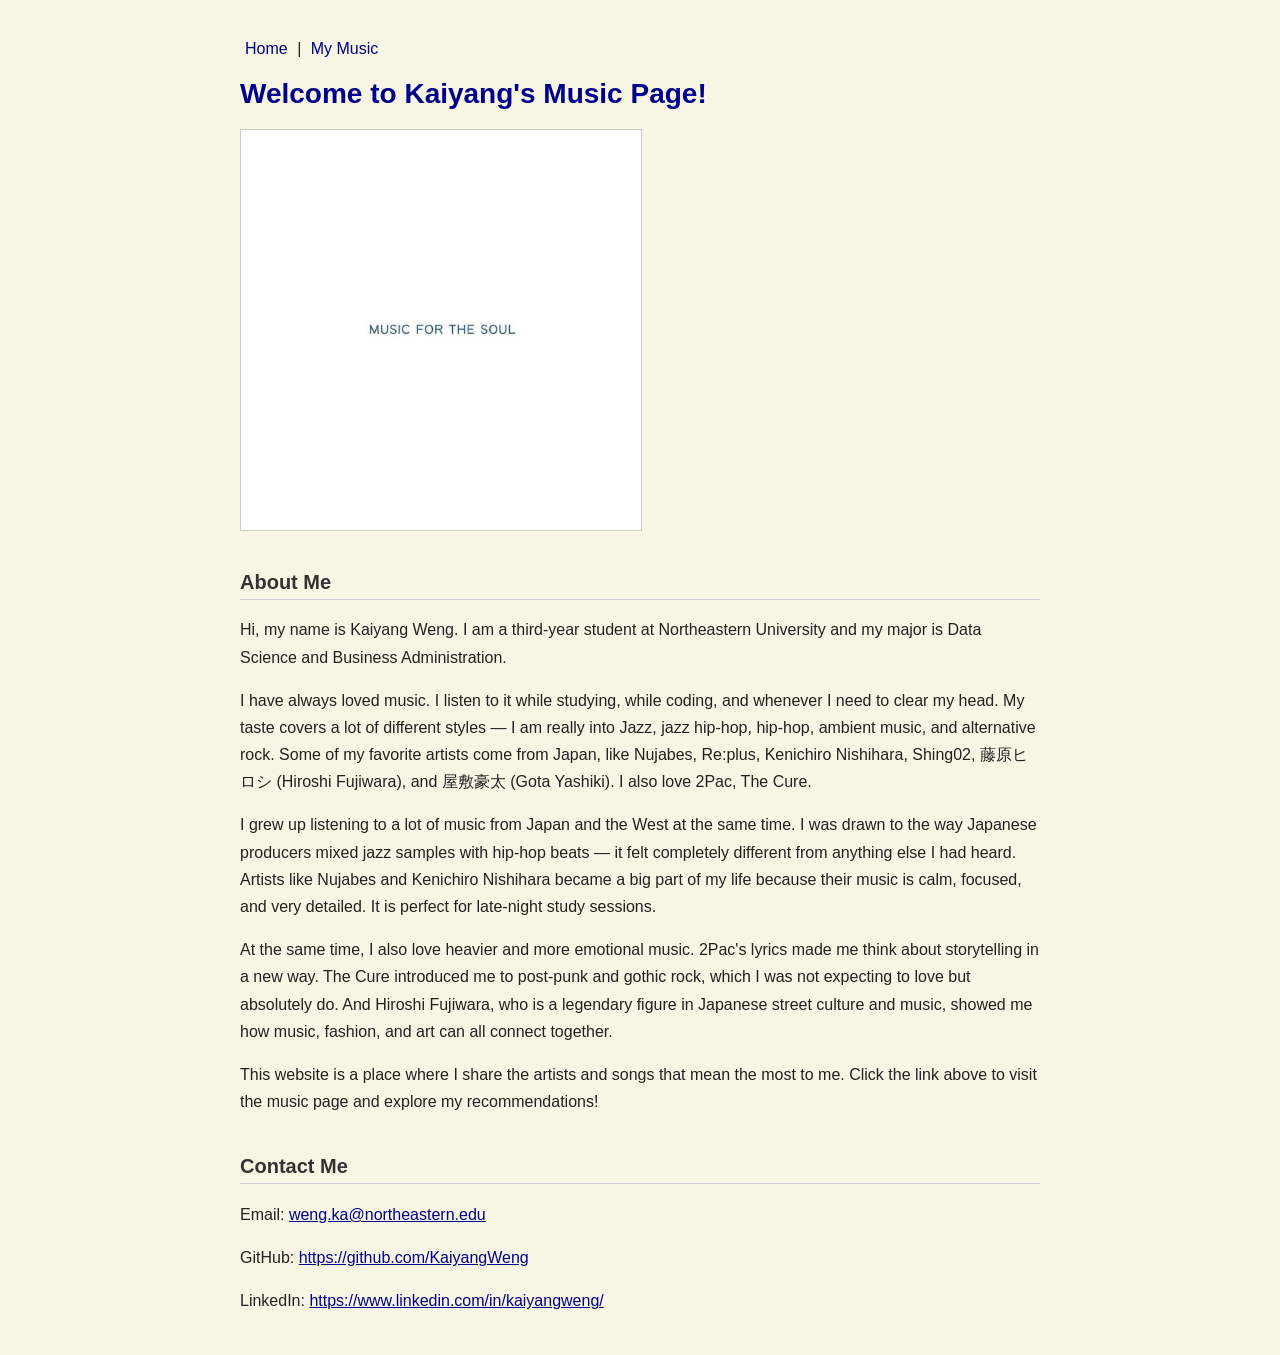
<file: index.html>
<!DOCTYPE html>
<html lang="en">
<head>
    <meta charset="UTF-8">
    <meta name="viewport" content="width=device-width, initial-scale=1.0">
    <title>Kaiyang's Music Page</title>
    <link rel="stylesheet" href="style.css">
</head>
<body>

    <nav>
        <a href="index.html">Home</a> |
        <a href="music.html">My Music</a>
    </nav>

    <h1>Welcome to Kaiyang's Music Page!</h1>

    <img src="IMG_0645.JPG" alt="The meaning of music" width="400">

    <h2>About Me</h2>

    <p>Hi, my name is Kaiyang Weng. I am a third-year student at Northeastern University and my major is Data Science and Business Administration.</p>

    <p>I have always loved music. I listen to it while studying, while coding, and whenever I need to clear my head. My taste covers a lot of different styles — I am really into Jazz, jazz hip-hop, hip-hop, ambient music, and alternative rock. Some of my favorite artists come from Japan, like Nujabes, Re:plus, Kenichiro Nishihara, Shing02, 藤原ヒロシ (Hiroshi Fujiwara), and 屋敷豪太 (Gota Yashiki). I also love 2Pac, The Cure.</p>

    <p>I grew up listening to a lot of music from Japan and the West at the same time. I was drawn to the way Japanese producers mixed jazz samples with hip-hop beats — it felt completely different from anything else I had heard. Artists like Nujabes and Kenichiro Nishihara became a big part of my life because their music is calm, focused, and very detailed. It is perfect for late-night study sessions.</p>

    <p>At the same time, I also love heavier and more emotional music. 2Pac's lyrics made me think about storytelling in a new way. The Cure introduced me to post-punk and gothic rock, which I was not expecting to love but absolutely do. And Hiroshi Fujiwara, who is a legendary figure in Japanese street culture and music, showed me how music, fashion, and art can all connect together.</p>

    <p>This website is a place where I share the artists and songs that mean the most to me. Click the link above to visit the music page and explore my recommendations!</p>

    <h2>Contact Me</h2>
    <p>Email: <a href="mailto:weng.ka@northeastern.edu">weng.ka@northeastern.edu</a></p>
    <p>GitHub: <a href="https://github.com/KaiyangWeng" target="_blank">https://github.com/KaiyangWeng</a></p>
    <p>LinkedIn: <a href="https://www.linkedin.com/in/kaiyangweng" target="_blank">https://www.linkedin.com/in/kaiyangweng/</a></p>

</body>
</html>
</file>
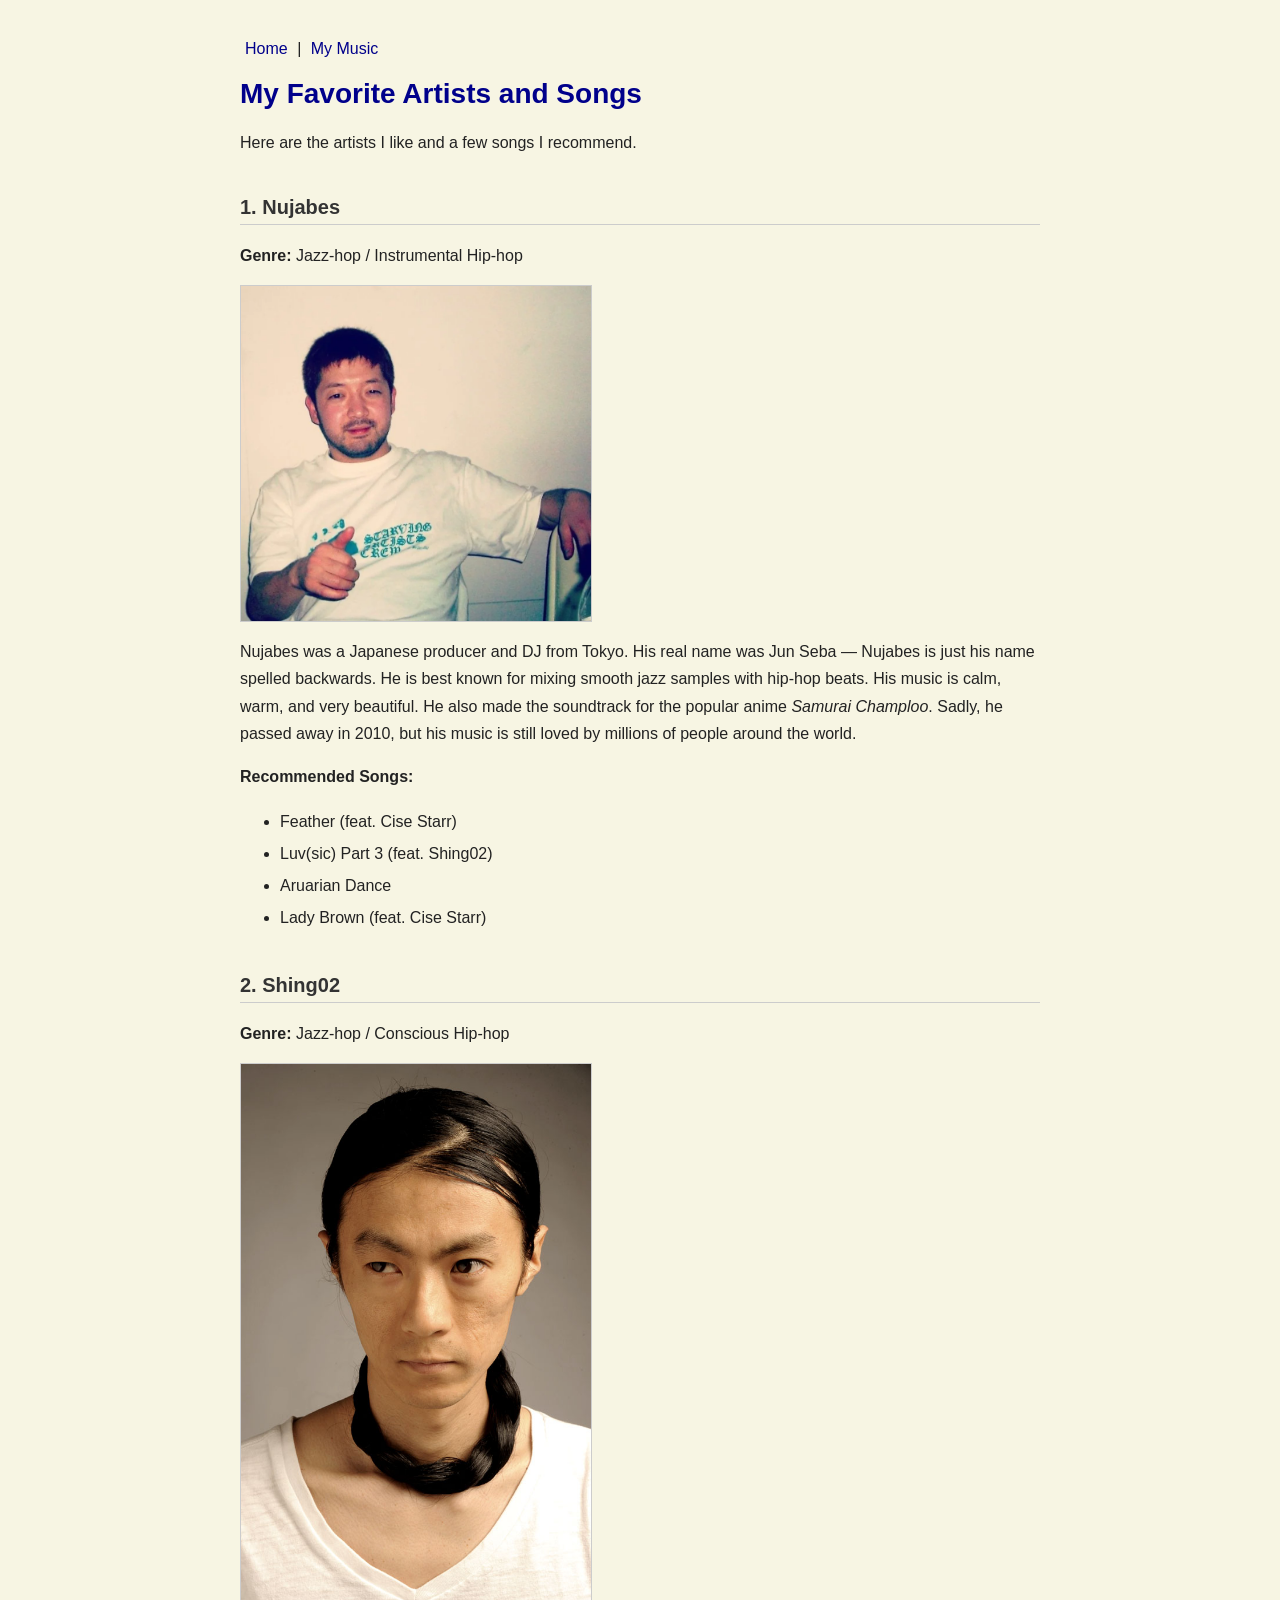
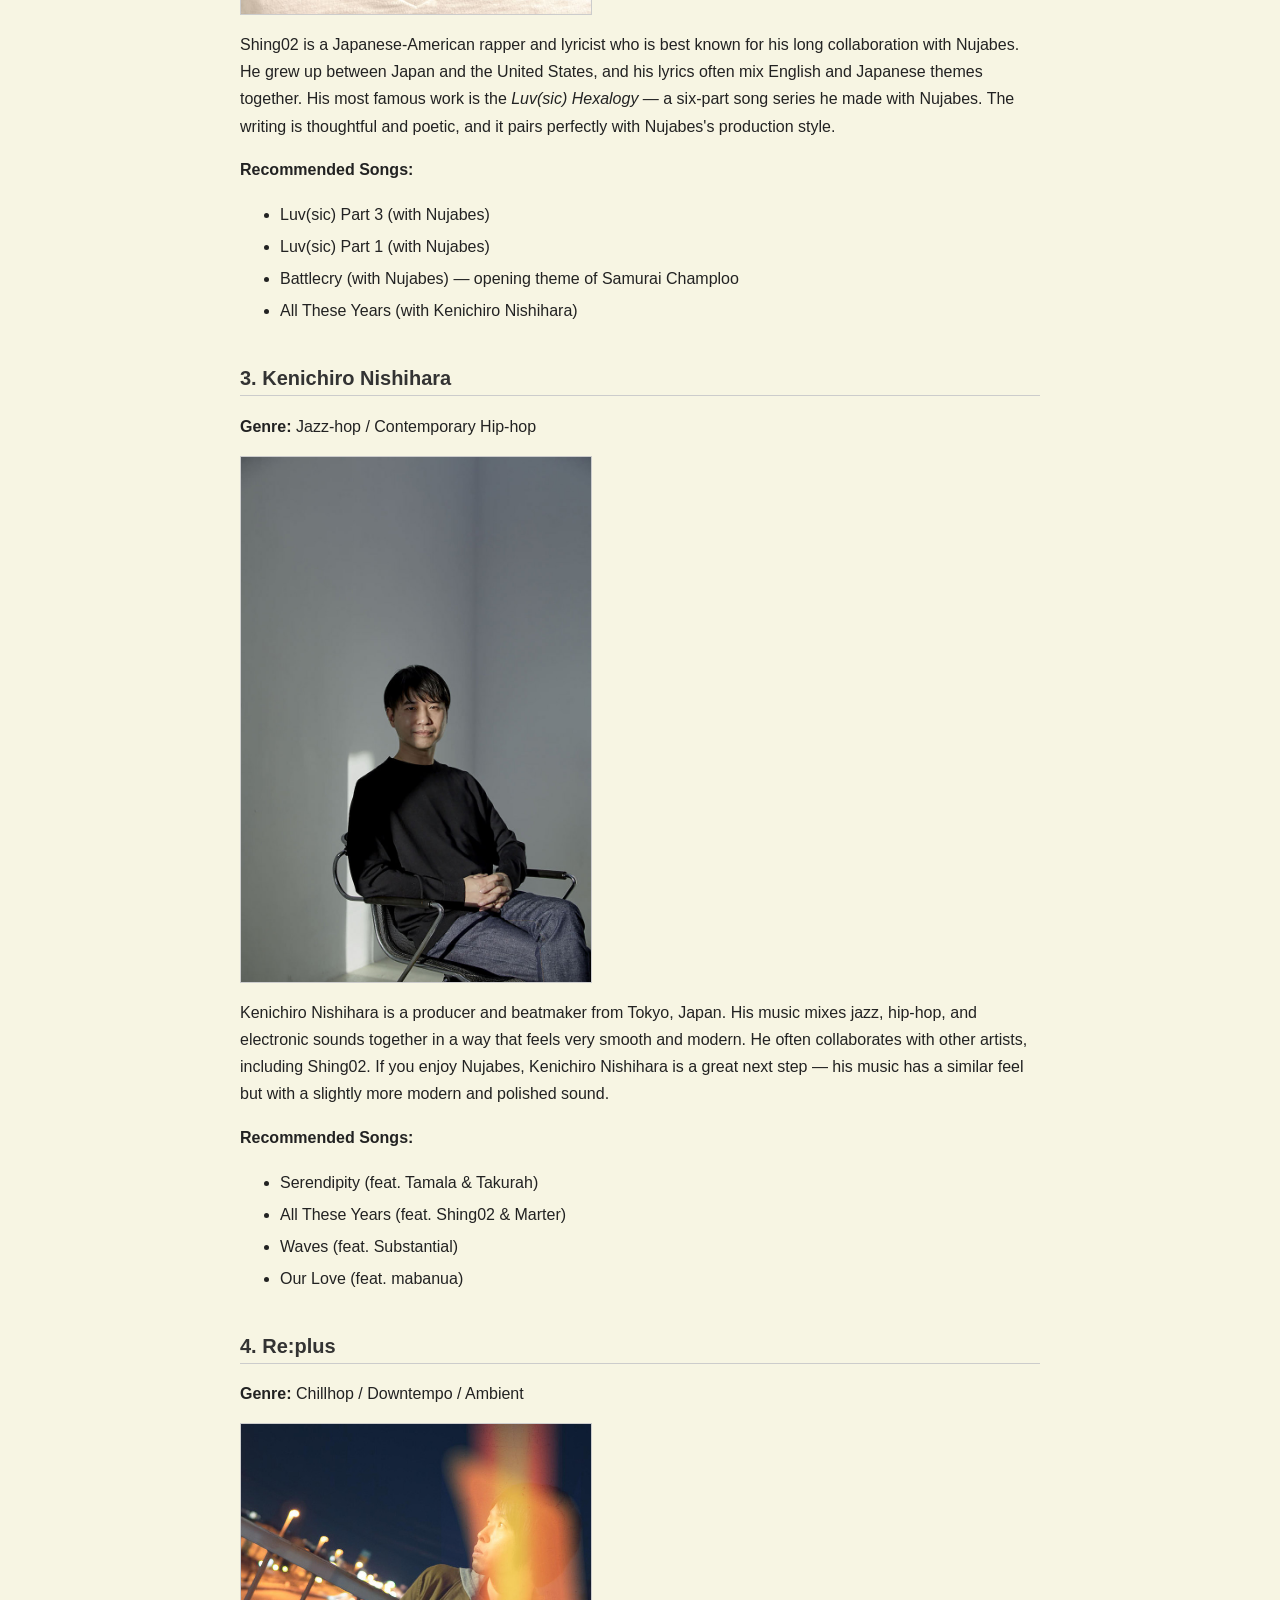
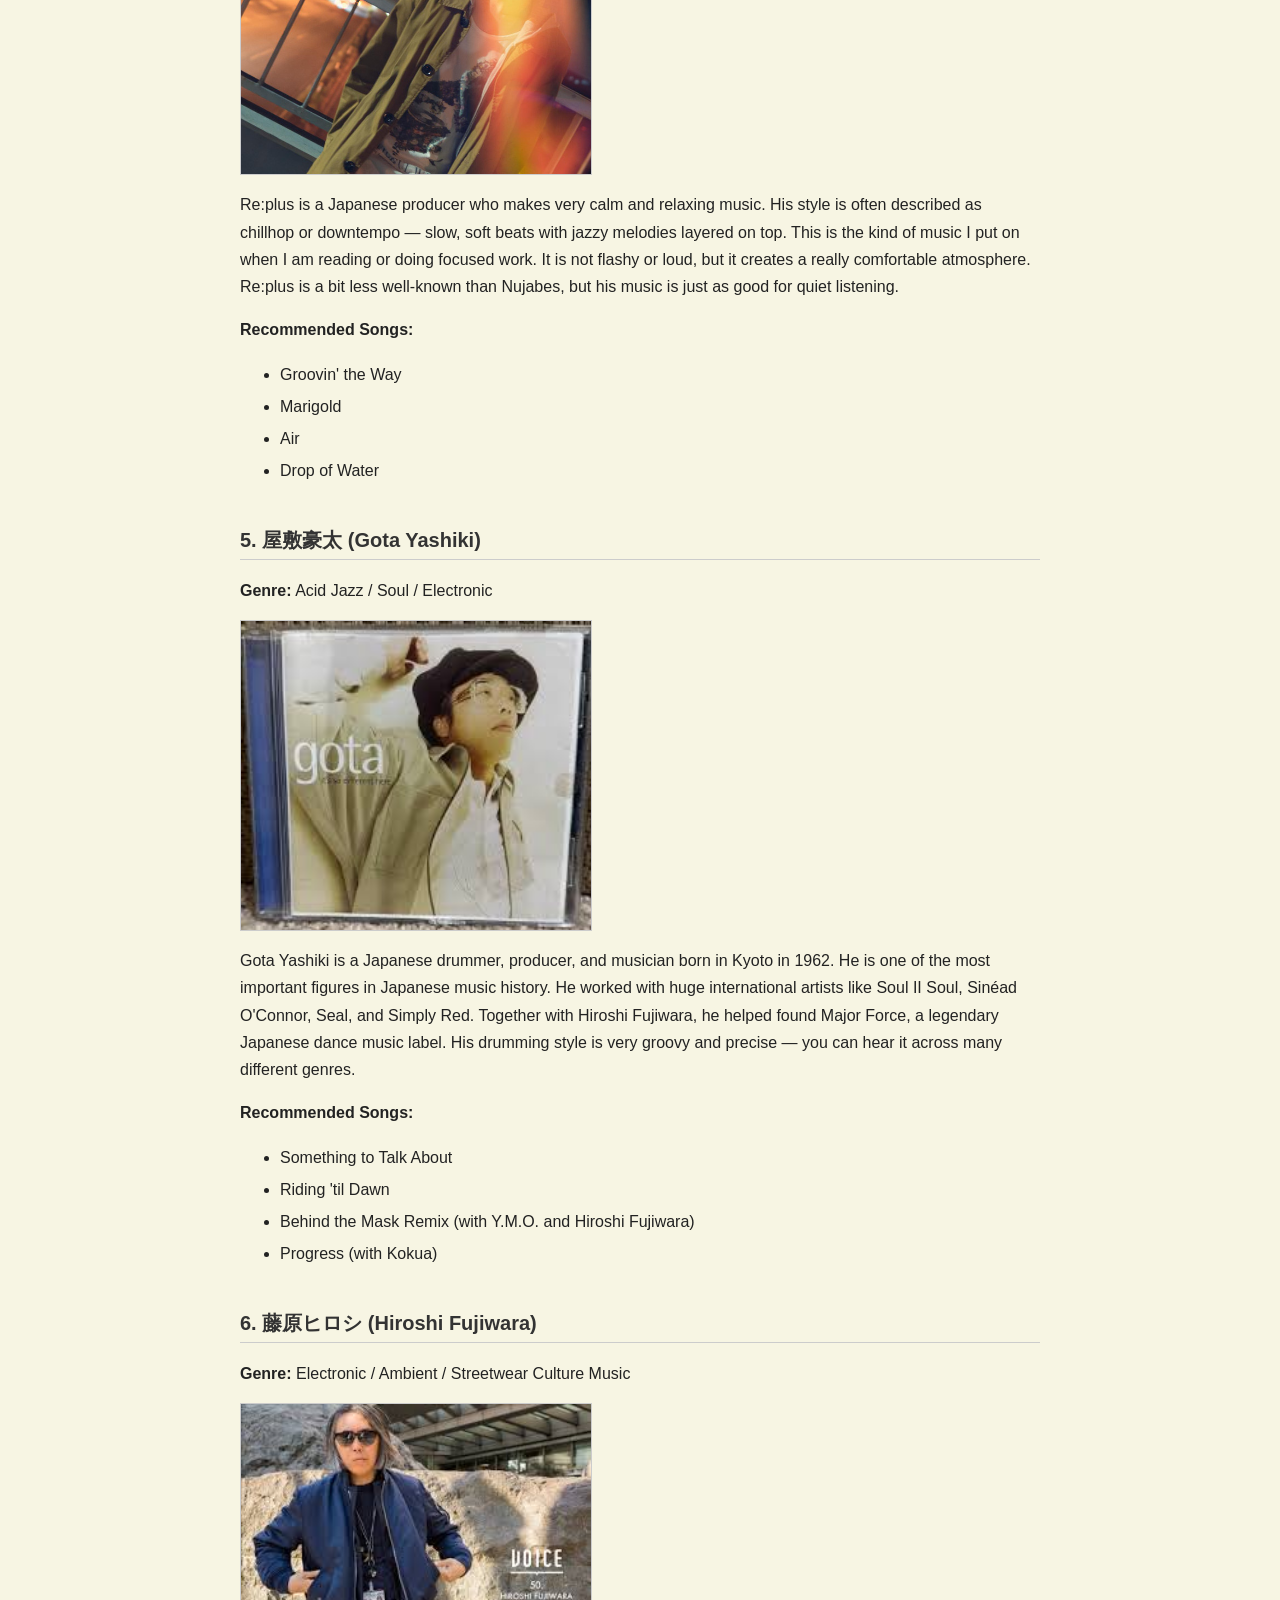
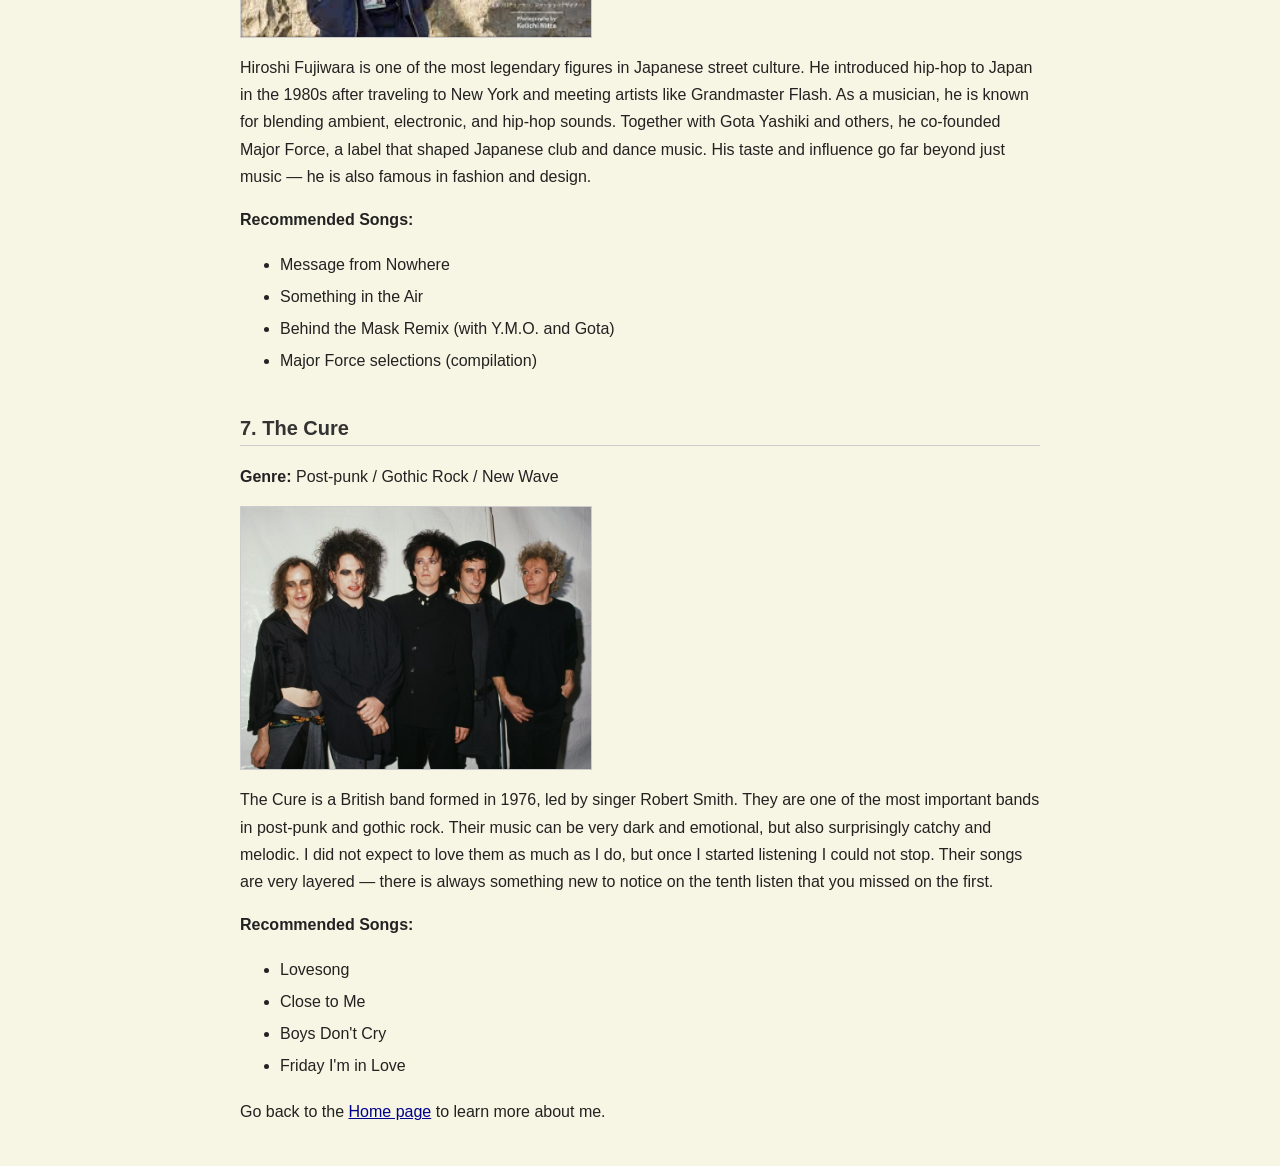
<file: music.html>
<!DOCTYPE html>
<html lang="en">
<head>
    <meta charset="UTF-8">
    <meta name="viewport" content="width=device-width, initial-scale=1.0">
    <title>Kaiyang's Music Page</title>
    <link rel="stylesheet" href="style.css">
</head>
<body>

    <nav>
        <a href="index.html">Home</a> |
        <a href="music.html">My Music</a>
    </nav>

    <h1>My Favorite Artists and Songs</h1>
    <p>Here are the artists I like and a few songs I recommend.</p>

    <h2>1. Nujabes</h2>
    <p><strong>Genre:</strong> Jazz-hop / Instrumental Hip-hop</p>
    <img src="nujabes.jpg.webp" alt="Nujabes" width="350">
    <p>Nujabes was a Japanese producer and DJ from Tokyo. His real name was Jun Seba — Nujabes is just his name spelled backwards. He is best known for mixing smooth jazz samples with hip-hop beats. His music is calm, warm, and very beautiful. He also made the soundtrack for the popular anime <em>Samurai Champloo</em>. Sadly, he passed away in 2010, but his music is still loved by millions of people around the world.</p>
    <p><strong>Recommended Songs:</strong></p>
    <ul>
        <li>Feather (feat. Cise Starr)</li>
        <li>Luv(sic) Part 3 (feat. Shing02)</li>
        <li>Aruarian Dance</li>
        <li>Lady Brown (feat. Cise Starr)</li>
    </ul>

   
    <h2>2. Shing02</h2>
    <p><strong>Genre:</strong> Jazz-hop / Conscious Hip-hop</p>
    <img src="shing02.jpg" alt="Shing02" width="350">
    <p>Shing02 is a Japanese-American rapper and lyricist who is best known for his long collaboration with Nujabes. He grew up between Japan and the United States, and his lyrics often mix English and Japanese themes together. His most famous work is the <em>Luv(sic) Hexalogy</em> — a six-part song series he made with Nujabes. The writing is thoughtful and poetic, and it pairs perfectly with Nujabes's production style.</p>
    <p><strong>Recommended Songs:</strong></p>
    <ul>
        <li>Luv(sic) Part 3 (with Nujabes)</li>
        <li>Luv(sic) Part 1 (with Nujabes)</li>
        <li>Battlecry (with Nujabes) — opening theme of Samurai Champloo</li>
        <li>All These Years (with Kenichiro Nishihara)</li>
    </ul>

  
    <h2>3. Kenichiro Nishihara</h2>
    <p><strong>Genre:</strong> Jazz-hop / Contemporary Hip-hop</p>
    <img src="Kenichiro_Nishihara.jpg" alt="Kenichiro Nishihara" width="350">
    <p>Kenichiro Nishihara is a producer and beatmaker from Tokyo, Japan. His music mixes jazz, hip-hop, and electronic sounds together in a way that feels very smooth and modern. He often collaborates with other artists, including Shing02. If you enjoy Nujabes, Kenichiro Nishihara is a great next step — his music has a similar feel but with a slightly more modern and polished sound.</p>
    <p><strong>Recommended Songs:</strong></p>
    <ul>
        <li>Serendipity (feat. Tamala & Takurah)</li>
        <li>All These Years (feat. Shing02 & Marter)</li>
        <li>Waves (feat. Substantial)</li>
        <li>Our Love (feat. mabanua)</li>
    </ul>

    <h2>4. Re:plus</h2>
    <p><strong>Genre:</strong> Chillhop / Downtempo / Ambient</p>
    <img src="Re-plus.jpeg" alt="Re:plus" width="350">
    <p>Re:plus is a Japanese producer who makes very calm and relaxing music. His style is often described as chillhop or downtempo — slow, soft beats with jazzy melodies layered on top. This is the kind of music I put on when I am reading or doing focused work. It is not flashy or loud, but it creates a really comfortable atmosphere. Re:plus is a bit less well-known than Nujabes, but his music is just as good for quiet listening.</p>
    <p><strong>Recommended Songs:</strong></p>
    <ul>
        <li>Groovin' the Way</li>
        <li>Marigold</li>
        <li>Air</li>
        <li>Drop of Water</li>
    </ul>


    <h2>5. 屋敷豪太 (Gota Yashiki)</h2>
    <p><strong>Genre:</strong> Acid Jazz / Soul / Electronic</p>
    <img src="屋敷豪太 (Gota Yashiki).jpeg" alt="Gota Yashiki" width="350">
    <p>Gota Yashiki is a Japanese drummer, producer, and musician born in Kyoto in 1962. He is one of the most important figures in Japanese music history. He worked with huge international artists like Soul II Soul, Sinéad O'Connor, Seal, and Simply Red. Together with Hiroshi Fujiwara, he helped found Major Force, a legendary Japanese dance music label. His drumming style is very groovy and precise — you can hear it across many different genres.</p>
    <p><strong>Recommended Songs:</strong></p>
    <ul>
        <li>Something to Talk About</li>
        <li>Riding 'til Dawn</li>
        <li>Behind the Mask Remix (with Y.M.O. and Hiroshi Fujiwara)</li>
        <li>Progress (with Kokua)</li>
    </ul>


    <h2>6. 藤原ヒロシ (Hiroshi Fujiwara)</h2>
    <p><strong>Genre:</strong> Electronic / Ambient / Streetwear Culture Music</p>
    <img src="藤原ヒロシ (Hiroshi Fujiwara).jpeg" alt="Hiroshi Fujiwara" width="350">
    <p>Hiroshi Fujiwara is one of the most legendary figures in Japanese street culture. He introduced hip-hop to Japan in the 1980s after traveling to New York and meeting artists like Grandmaster Flash. As a musician, he is known for blending ambient, electronic, and hip-hop sounds. Together with Gota Yashiki and others, he co-founded Major Force, a label that shaped Japanese club and dance music. His taste and influence go far beyond just music — he is also famous in fashion and design.</p>
    <p><strong>Recommended Songs:</strong></p>
    <ul>
        <li>Message from Nowhere</li>
        <li>Something in the Air</li>
        <li>Behind the Mask Remix (with Y.M.O. and Gota)</li>
        <li>Major Force selections (compilation)</li>
    </ul>


    <h2>7. The Cure</h2>
    <p><strong>Genre:</strong> Post-punk / Gothic Rock / New Wave</p>
    <img src="The Cure.jpg" alt="The Cure" width="350">
    <p>The Cure is a British band formed in 1976, led by singer Robert Smith. They are one of the most important bands in post-punk and gothic rock. Their music can be very dark and emotional, but also surprisingly catchy and melodic. I did not expect to love them as much as I do, but once I started listening I could not stop. Their songs are very layered — there is always something new to notice on the tenth listen that you missed on the first.</p>
    <p><strong>Recommended Songs:</strong></p>
    <ul>
        <li>Lovesong</li>
        <li>Close to Me</li>
        <li>Boys Don't Cry</li>
        <li>Friday I'm in Love</li>
    </ul>

    <p>Go back to the <a href="index.html">Home page</a> to learn more about me.</p>

</body>
</html>
</file>
<file: style.css>
body {
    font-family: Arial, sans-serif;
    margin: 40px auto;
    background-color: #f7f5e3;
    color: #222222;
    max-width: 800px;
}

nav {
    margin-bottom: 20px;
    font-size: 16px;
}

nav a {
    color: darkblue;
    text-decoration: none;
    margin: 0 5px;
}

nav a:hover {
    text-decoration: underline;
}

/* Headings */
h1 {
    color: darkblue;
    font-size: 28px;
}

h2 {
    color: #333333;
    font-size: 20px;
    margin-top: 40px;
    border-bottom: 1px solid #cccccc;
    padding-bottom: 5px;
}

/* Paragraphs */
p {
    line-height: 1.7;
}

/* Links */
a {
    color: darkblue;
}

/* Images */
img {
    display: block;
    margin: 15px 0;
    border: 1px solid #cccccc;
}

/* Lists */
ul {
    line-height: 2;
}
</file>
